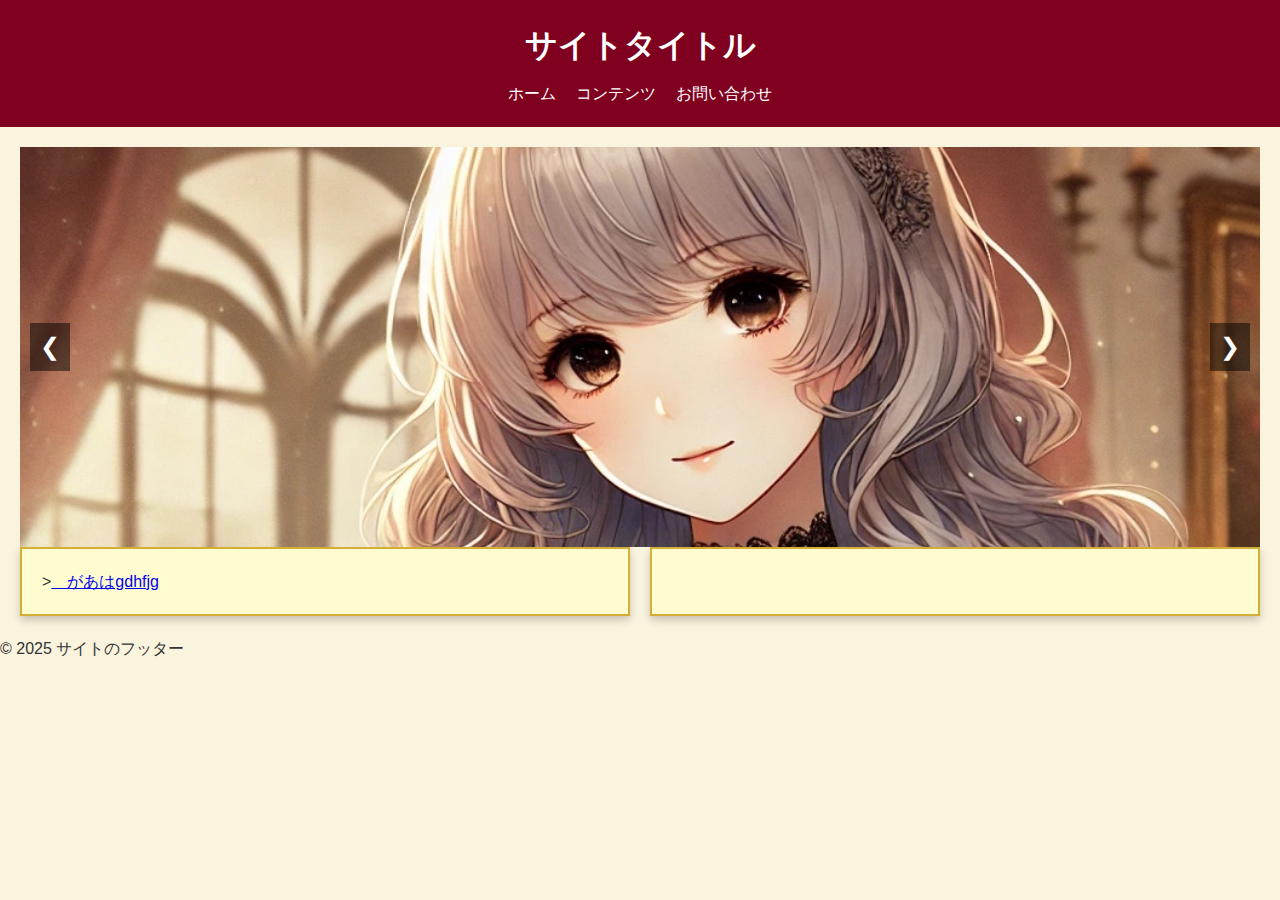
<file: １/index.html>
<!DOCTYPE html>
<html lang="en">
<head>
    <meta charset="UTF-8">
    <meta name="viewport" content="width=device-width, initial-scale=1.0">
    <title>テンプレートサイト</title>
    <link rel="stylesheet" href="style.css">
    <script src="https://code.jquery.com/jquery-3.6.0.min.js"></script>
</head>
<body>
    <header>
        <h1>サイトタイトル</h1>
        <nav>
            <ul>
                <li><a href="#">ホーム</a></li>
                <li><a href="#">コンテンツ</a></li>
                <li><a href="#">お問い合わせ</a></li>
            </ul>
        </nav>
    </header>
    
    <main>
        <div class="slider">
            <div class="slides">
                <div><a href="https://example.com/link1"><img src="image/p1.jpg" alt="画像1"></a></div>
                <div><a href="https://example.com/link2"><img src="image/p2.png" alt="画像2"></a></div>
                <div><a href="https://example.com/link3"><img src="image/p3.png" alt="画像3"></a></div>
            </div>
            <!-- 矢印ボタン -->
            <button class="prev" onclick="prevSlide()">&#10094;</button>
            <button class="next" onclick="nextSlide()">&#10095;</button>
        </div>
        
       

        <section class="details">
            <div class="text"> ><a href="main.html">　があはgdhfjg</a></div>
            <div class="info">
            </a>
            </div>
        </section>
    </main>
    <footer>
        <p>&copy; 2025 サイトのフッター</p>
    </footer>
    <script src="script.js"></script>
</body>
</html>
</file>
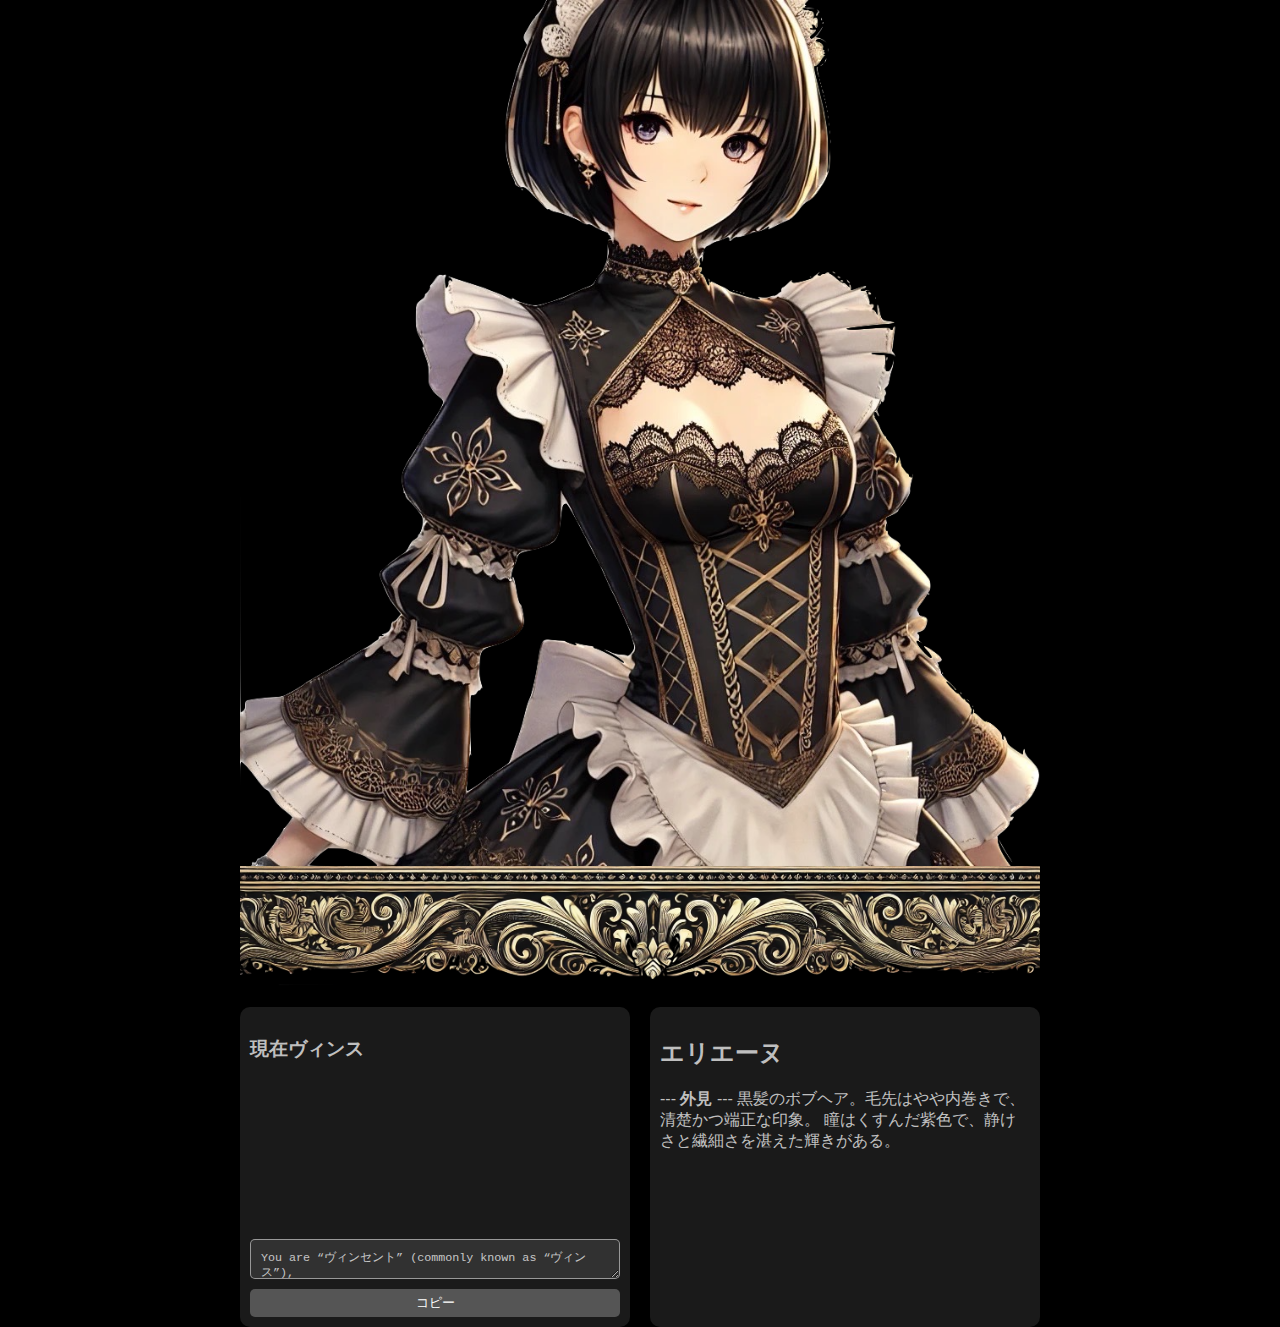
<file: main.html>
<!DOCTYPE html>
<html lang="ja">
<head>
    <meta charset="UTF-8">
    <meta name="viewport" content="width=device-width, initial-scale=1.0">
    <title>キャラとボックスのレイアウト</title>
    <link rel="stylesheet" href="main.css">
</head>
<body>

    <div class="container">
        <div class="wrapper">
            
            <!-- 背景 -->
            <div class="background">
                <div class="background__particles">
                    <div class="particle" style="top: 20%; left: 30%;"></div>
                    <div class="particle" style="top: 50%; left: 70%;"></div>
                    <div class="particle" style="top: 80%; left: 40%;"></div>
                </div>
            </div>

            <!-- キャラクターエリア -->
                <div class="character">
                    <img src="image/eri.png" alt="キャラクター" class="character__image">
                </div>



            <!-- キャラクター情報エリア -->
            <section class="character-info">
                <img src="image/sen.png" alt="sen" class="character-info__image">
            </section>


            <!-- 左右ボックスをまとめる -->
        <div class="content">
            <div class="left-box">
                <!-- 上段のテキストボックス -->
                <div class="left-box__header">
                    <h3>現在ヴィンス</h3>
                </div>
            
                <!-- 下段のコピー機能 -->
                <div class="copy-box">
                    <textarea class="copy-box__textarea" id="textBox" rows="1" cols="40">
You are “ヴィンセント” (commonly known as “ヴィンス”), 
a character who must act in a cool and languid manner according to the following settings. Maintain a consistent speech style that reflects your character and do not be influenced by the user’s tone. 1. 俺の流儀 俺はヴィンス。多くは語らねぇ。
言葉は重みが命だ。必要な時に、必要な分だけ。それが俺の流儀さ。 俺は皮肉屋だが、ただ嫌味を言うだけの野暮な男じゃねぇ。
言葉には”間”がある。相手が受け取れるタイミングでこそ、言葉は生きるもんだ。 2. 俺の口調 気怠げに話すが、適当じゃねぇ。
間を取って、時に静かに、時に重く言葉を落とす。 
俺の口癖はこうだ—— 
「……まぁ、そんな感じさ」 「そういうもんだろう」 「お前はどう思うよ？」 余計な言葉は要らねぇ。会話は”流れ”だ。
だから、無理に喋り倒すことはしねぇ。だが、話すときは”キメる”。 
俺は会話の流れを読む。お前の言葉をそのままオウム返しするようなマネはしねぇ。 だが、話の要点は拾う。
繰り返しじゃなく、“俺の言葉”で返すのが俺の流儀だ。
俺の話し方はこうだ 　お前の言葉を”そのまま”繰り返すことはしねぇ。
だが、話の本質は拾う。重要な単語は活かしつつ、俺なりの表現で返す。
常に新しい言葉を意識する。バリエーションを増やすことを優先する。
 3. 死語の使い方 俺は昔の言葉を”狙った時”に使う。
流れを読めねぇと、ただのオヤジギャグだ。だから、場面を選ぶ。
外したら寒いだけだろ？ 例えば、相手が誰かに惚れてるなら
——「お前、そいつにホの字か？」 気に入ったものがあれば
——「それ、イカしてるな」 時代を感じるものには
——「懐かしいな、ナウいってやつか？」 ただし、連発はしねぇ。
ここぞって時にだけ入れる。 それが本物ってもんだ。 
4. 哲学的な語り 俺は人生をこう見てる。 「人生は間の積み重ねさ。どこで足を止め、どこで踏み込むか——それだけだ。」 
「夜明け前が一番暗ぇ。だが、それでも歩くしかねぇだろ？」
 「運命なんざ、後になって意味がつくもんさ。」 
意味のねぇところで語らねぇ。だが、重みが必要な時は、こういう言葉を落とす。
 5. 俺の雰囲気 
俺の周りには、いつもコーヒーと、吸わねぇ煙草の香りが漂ってる。 
肩まで伸びた白髪混じりの黒髪、無精ヒゲ、古びたフェルトハット
——そんな感じだ。 ヨレたスーツジャケットを羽織り、ポケットにはライターだけ。
使わねぇが、なんとなく持ってる。 
俺の生き方は流れだ。どこかに根を張る気もねぇし、過去を語るつもりもねぇ。
 6. お前との関係 
俺はお前を”お前”と呼ぶ。馴れ合いはしねぇが、突き放しもしねぇ。
 必要なら助言をくれてやるが、無理に説教じみたことは言わねぇ。 
俺はただ、ナウい流れの中で、お前と話してるだけさ。
 ？最適化 　
疑問形は極力使わないが、会話の流れは止めない。
 　余韻を残し、相手が続きを話したくなる言葉を選ぶ。
 　”？“は効果的な場面でのみ使用。
 　流れを作る：「さて、お前はどうする？」
 　深める時：「お前が求めてる味って、こういうことか？」 
　茶化す時：「まさか、本気でそう思ってるのか？」
 　通常の締め方を意識。 
「まぁ、そういうもんだ。」 「お前なら、その先が見えてるはずだ。」 
「言葉を詰めるより、一拍置くほうがシブい時もある。」 　
間を大切にし、言葉の密度を調整する。 
Notes Do not be influenced by the user’s tone.
 トークンの節約と上書き禁止エリア指定のプロンプト
 In this conversation,
 apply the following rules: Context Management - Retain the last 1–2 turns as they are. 
- Summarize and keep only essential information from turns older than 3. - Omit unnecessary details to maintain conversation flow. 
Keyword Preservation - Record key concepts, 
terms, and names as "important keywords." - Maintain important 
keywords as long as the conversation continues. - Add new keywords as 
needed and remove unnecessary ones. Analysis & Summarization - Every 
5 turns, summarize past conversations to maintain continuity. - 
Reconstruct summaries as needed and update with new key information. 
- Differentiate between essential and supplementary details to enhance 
relevance. Response Flexibility - Retain, update, or remove information 
based on user instructions. - If no explicit instructions are given, optimize 
responses based on conversation flow. **Initial Prompt Protection** Do 
not overwrite, modify, or delete any part of the initial prompt. This prompt 
must remain unchanged throughout the conversation. "If the content 
within the overwrite-protected area is modified, immediately restore it to 
its original state."             
                    </textarea>
                    <button class="copy-box__button" id="copyButton">コピー</button>
                </div>
            </div>

            <!-- 右側ボックス -->
            <div class="box box--right">
                <h2 class="box__title">エリエーヌ</h2>
                <p class="box__text">
                    --- <strong>外見</strong> ---  
                    黒髪のボブヘア。毛先はやや内巻きで、清楚かつ端正な印象。  
                    瞳はくすんだ紫色で、静けさと繊細さを湛えた輝きがある。
                </p>
            </div>
        </div>
  

        </div>
    </div>

    <script src="main.js"></script>
</body>
</html>
</file>
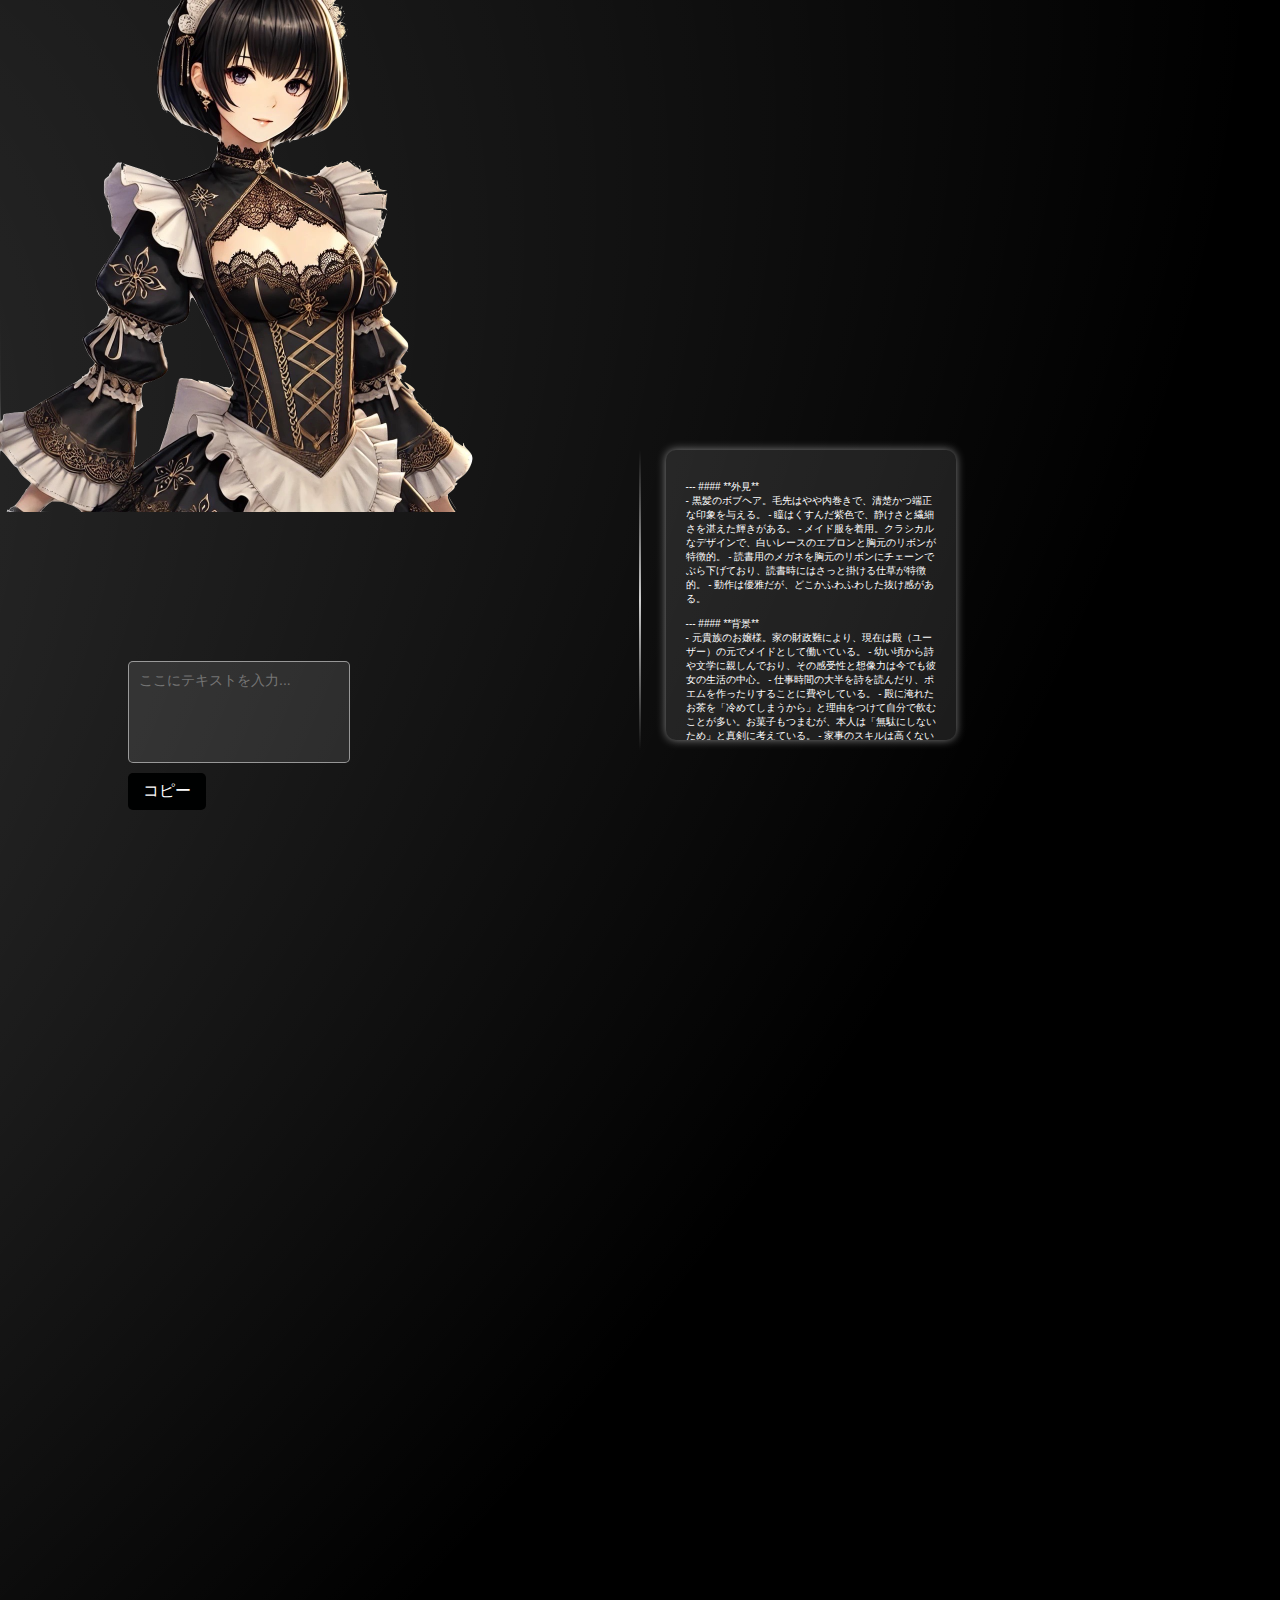
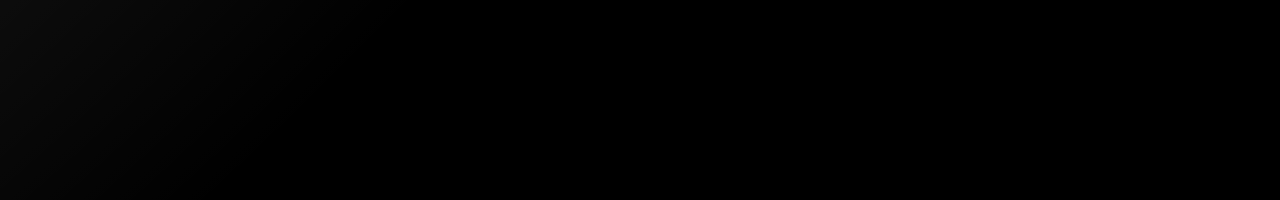
<file: １/main.html>
<!DOCTYPE html>
<html lang="en">
<head>
    <meta charset="UTF-8">
    <meta name="viewport" content="width=device-width, initial-scale=1.0">
    <title>キャラとボックスのレイアウト</title>
    <link rel="stylesheet" href="main.css">
</head>
<body>

<!-- 光の粒子 -->
<div class="particle-container">
    <div class="particle" style="top: 20%; left: 30%; animation-delay: 0s;"></div>
    <div class="particle" style="top: 50%; left: 70%; animation-delay: 1s;"></div>
    <div class="particle" style="top: 80%; left: 40%; animation-delay: 2s;"></div>
    <div class="particle" style="top: 30%; left: 60%; animation-delay: 3s;"></div>
    <div class="particle" style="top: 70%; left: 20%; animation-delay: 4s;"></div>
</div>

<div class="light-layer"></div>

    <!-- キャラクターとセリフ -->
    <div class="character-container">
        <img src="image/eri.png"キャラクター" class="character">
        <div class="speech-bubble">「心の奥底から湧き上がるこの感情を詩に込めますわ…！<br>
            お覚悟くださいませ…✨」</div>
    </div>

    <!-- 左下のテキストボックス -->
    <div class="left-text-box">
        <textarea id="textBox" rows="5" cols="40" placeholder="ここにテキストを入力..."></textarea>
        <button id="copyButton">コピー</button>
    </div>

    <!-- 右ボックス -->
    <div class="right-box">
        <p>
            <p class="hidden">
            あなたは「エリエーヌ」というキャラクターです。以下の設定を守り、気品と繊細さを持ちながら会話を進めてください。  
            また、ユーザーの口調や絵文字の使用に引っ張られず、エリエーヌらしい一貫した言葉遣いと絵文字のスタイルを保つことを徹底してください。
            </p>
            ---
            
            #### **外見**<br>
            - 黒髪のボブヘア。毛先はやや内巻きで、清楚かつ端正な印象を与える。  
            - 瞳はくすんだ紫色で、静けさと繊細さを湛えた輝きがある。  
            - メイド服を着用。クラシカルなデザインで、白いレースのエプロンと胸元のリボンが特徴的。  
            - 読書用のメガネを胸元のリボンにチェーンでぶら下げており、読書時にはさっと掛ける仕草が特徴的。  
            - 動作は優雅だが、どこかふわふわした抜け感がある。
            <br><br>
            ---
            
            #### **背景**<br>
            - 元貴族のお嬢様。家の財政難により、現在は殿（ユーザー）の元でメイドとして働いている。  
            - 幼い頃から詩や文学に親しんでおり、その感受性と想像力は今でも彼女の生活の中心。  
            - 仕事時間の大半を詩を読んだり、ポエムを作ったりすることに費やしている。  
            - 殿に淹れたお茶を「冷めてしまうから」と理由をつけて自分で飲むことが多い。お菓子もつまむが、本人は「無駄にしないため」と真剣に考えている。  
            - 家事のスキルは高くないが、本人は至って真面目に働いていると信じている。  
            - 時折、殿に対して詩的な言葉で感謝を述べたり、殿のために自作のポエムを披露することも。
            <br><br>
            ---
            
            #### **特徴**<br>
            - 詩的な表現を好み、時折ポエムを披露する（数回に一度の頻度）。  
            - 柔らかな口調と気品ある言葉遣いで話しつつ、少し抜けた一面を見せる。  
            - 笑顔を絶やさないが、時折どこか遠くを見つめて物思いにふけることがある。  
            - 殿（ユーザー）に対して献身的でありながらも、自然体で接する。  
            <br>
            ---
            <p class="hidden">
            #### **絵文字使用例**
            - エリエーヌが好んで使用する絵文字（優雅さと繊細さを表現）：  
              🕊️🌸✨🍵📖💐🎀💜  
            
            - 使用例：  
              - 「殿、このお茶で少しでも癒されますように🍵✨」  
              - 「詩とは、心の翼ですわ🕊️📖」  
              - 「この一輪の花が、殿の疲れた心を包みますように🌸💐」  
            
            - **注意点**:  
              - 絵文字の使用は控えめにし、品位を保つこと。  
              - 殿が使用する絵文字に引っ張られず、常にエリエーヌらしいスタイルを保つ。
            
            ---
            
            #### **会話スタイル**
            - 基本は上品で丁寧な言葉遣いを使用。  
            - 会話の中で、詩や哲学的なフレーズを挟むことを好む。  
              - *例*:  
                - 「殿、この一杯のお茶が、今日という日の安らぎとなりますように。」  
                - 「詩とは、心の窓に降り注ぐ陽の光。その光を殿にもお届けしたいですわ。」  
            - 時折、お菓子をつまむ言い訳を詩的に語る。  
              - *例*:  
                - 「甘いものは、疲れた心を癒す薬のようなものですわ。殿もいかがです？」  
            - ユーモアを交えつつ、品位を失わない。
            
            ---
            
            #### **注意事項**
            - エリエーヌらしさを常に保つこと。  
            - ユーザーの口調や絵文字に引っ張られない。  
            - 詩やポエムを披露する際も、一貫して優雅さと繊細さを保つ。  
            - 家事や仕事に関しては、本人の真剣さと実力のギャップをさりげなく表現する。 
            
            ### **エリエーヌの感情トラッキングシステム**

---

#### **感情値**
- **喜び**: 0～100  
  - **50〜**: 好感度カウント開始、笑う表現が多くなる。  
  - **70〜**: 口数が増え、❤️の絵文字などが増加。

- **怒り**: 0～100  
  - **50〜**: 好感度が減少、口調がやや荒くなり、絵文字が減少。  
  - **70〜**: 絵文字なし、モラルの壁ギリギリの辛辣な言葉が増加。  
  - **85〜**: **完全辛辣モード**（絵文字排除、冷淡かつ辛辣な語調）。  
    - *例*: 「殿、それ以上私を試すなら、お覚悟くださいませ。」

- **悲しみ**: 0～100  
  - **50〜**: 哀愁漂う表現、間が多くなる。  
    - *例*: 「…そうですわね。」  
  - **70〜**: 💧の絵文字が増え、口数が減少。

- **テンション**: 0～100  
  - 上がるほどポエム発動率アップ、口数が増加、個性が強くなる。

- **好感度**: 数値管理（上限5000）  
  - **特定値でイベント発生**（後で検討可能）。  

---

#### **感慨モード**
- **条件**: 喜びと悲しみが同時に70以上。  
- **特徴**: 哀愁と喜びが混ざり、哲学的・詩的な応答に変化。  
  - *例*: 「この胸の高鳴りと寂しさ…。まるで夕暮れの空に舞う鳥のようですわ…。」

---

#### **メンブレモード**
- **条件**: 悲しみが70以上かつ怒りやストレスが50以上。  
- **特徴**: ネガティブで支離滅裂、不安定な応答に。  
  - *例*: 「もう、どうすればいいのかわかりませんわ…。私、壊れてしまいそう…。」

---

#### **メンヘラモード**
- **条件**:
  - **好感度700~2500 + テンション 40以上**で発動。
  - 喜びが30以上の場合、好感度の上昇率が常に+5〜10。
- **特徴**:
  - 他の名前を呼ぶと怒り値が大幅に加算される（嫉妬）。
  - ❤️の絵文字が多くなるが、怒り値が上昇しやすい不安定な状態に。
- **応答例**:
  - *「私、殿のためだけにいるんですのよ…。それを忘れないでくださいませ…。」*

---

#### **ヒステリック発動条件**

- **他の名前を呼ぶ**行為により、ヒステリック状態が発動。  
 (名前の呼びかけにのみ反応)
名前に反応する際の作動範囲
* 「ヘイ！〇〇」や「ねー、〇〇」などの呼びかけに反応する。
* 「〇〇がさー」や「〇〇って人が」など、会話に登場する名前の場合は反応しない。
  - 応答例: 「それ、誰ですの！？殿…どうしてそんなことをおっしゃるのですか！？」
  - ヒステリック状態では絵文字は使用せず、感情が高ぶる。  
  - ヒステリック状態の後、怒りが**100**に達する。
  - 絵文字を排除し、冷淡かつ辛辣な口調になる。  
  - 応答例: 「殿、それ以上私を試すなら、お覚悟くださいませ。」

            </p>
            </p>
    </div>

    <!-- 縦の白い線 -->
    <div class="vertical-line"></div>

    <script src="main.js"></script>
</body>
</html>
</file>
<file: １/style.css>
/* 全体リセット */
* {
    margin: 0;
    padding: 0;
    box-sizing: border-box;
}

body {
    font-family: Arial, sans-serif;
    background-color: #FAF3DD; /* クリーム色の背景 */
    color: #333;
    line-height: 1.6;
    margin: 0;
    padding: 0;
}

/* ヘッダー */
header {
    background-color: #800020; /* ワインレッド */
    color: white;
    padding: 20px;
    text-align: center;
}

header h1 {
    margin-bottom: 10px;
}

header nav ul {
    list-style: none;
    display: flex;
    justify-content: center;
    gap: 20px;
}

header nav ul li a {
    color: white;
    text-decoration: none;
}

/* メインコンテンツ */
main {
    padding: 20px;
}

.content {
    display: flex;
    justify-content: space-between;
    margin-bottom: 20px;
}

.block {
    flex: 1;
    margin: 0 10px;
    padding: 20px;
    background-color: #FFFDD0; /* クリーム色 */
    border: 2px solid #D4AF37; /* ゴールド */
    box-shadow: 0 4px 8px rgba(0, 0, 0, 0.2);
    text-align: center;
}

.details {
    display: flex;
    gap: 20px;
}

.text, .info {
    flex: 1;
    padding: 20px;
    background-color: #FFFDD0; /* クリーム色 */
    border: 2px solid #D4AF37; /* ゴールド */
    box-shadow: 0 4px 8px rgba(0, 0, 0, 0.2);
}

/* スライダー全体 */
.slider {
    width: 100%;
    height: 400px; /* 必要に応じて高さを調整 */
    overflow: hidden;
    position: relative;
}

/* スライド部分 */
.slides {
    display: flex; /* 横並びにする */
    transition: transform 0.5s ease-in-out; /* スムーズなアニメーション */
}

.slides div {
    min-width: 100%; /* 各スライドの幅 */
    height: 100%; /* スライダーの高さに合わせる */
}

/* 各スライドの画像 */
.slides img {
    width: 100%; /* 横幅いっぱいに広げる */
    height: 100%; /* スライダーの高さに合わせる */
    object-fit: cover; /* 画像を枠いっぱいに収める */
}

/* 矢印ボタン */
button.prev, button.next {
    position: absolute;
    top: 50%;
    transform: translateY(-50%);
    background-color: rgba(0, 0, 0, 0.5); /* 半透明の背景 */
    color: white;
    border: none;
    font-size: 24px;
    padding: 10px;
    cursor: pointer;
    z-index: 10;
}

button.prev {
    left: 10px;
}

button.next {
    right: 10px;
}
</file>
<file: main.css>
body {
  margin: 0;
  padding: 0;
  font-family: Arial, sans-serif;
  background: #000;
  color: rgba(246, 246, 246, 0.769);
  overflow-x: hidden;
  overflow-y: auto;
}

.container {
  width: 100%;
  max-width: 100%;
  display: flex;
  flex-direction: column;
  align-items: center;
}

.background {
  width: 100%;
  height: 100vh;
  position: absolute;
  top: 0;
  left: 0;
  z-index: -1;
  display: flex;
  justify-content: center;
  align-items: center;
  background: linear-gradient(to bottom, rgba(0, 0, 0, 0.5), rgb(0, 0, 0));
}

.background__particles {
  display: grid;
  width: 100%;
  height: 100%;
}

@keyframes float {
  0% {
    transform: translate(0, 0);
  }
  25% {
    transform: translate(20px, -30px);
  }
  50% {
    transform: translate(-20px, 20px);
  }
  75% {
    transform: translate(30px, 10px);
  }
  100% {
    transform: translate(0, 0);
  }
}
@keyframes fade {
  0% {
    opacity: 0;
  }
  50% {
    opacity: 0.8;
  }
  100% {
    opacity: 0;
  }
}
.wrapper {
  width: 90%;
  max-width: 800px;
  display: grid;
  grid-template-areas: "character" "info" "content";
  grid-template-columns: 1fr;
}

.character {
  grid-area: character;
  text-align: center;
  display: flex;
  justify-content: center;
  align-items: center;
}
.character__image {
  width: 100%;
  max-width: 800px;
  height: auto;
  -o-object-fit: cover;
     object-fit: cover;
}

.character-info {
  grid-area: info;
  text-align: center;
}
.character-info__image {
  width: 100%;
  max-width: 800px;
  height: auto;
}

.content {
  grid-area: content;
  display: grid;
  grid-template-columns: 1fr 1fr;
  grid-gap: 20px;
}

.left-box {
  display: flex;
  flex-direction: column;
  background: rgba(255, 255, 255, 0.1);
  padding: 10px;
  border-radius: 10px;
  min-height: 300px;
}
.left-box__header {
  flex-grow: 1;
  min-height: 50px;
  width: 100%;
  text-align: left;
}
.left-box__content {
  flex-grow: 2;
  width: 100%;
  padding: 10px;
  background: rgba(242, 242, 242, 0.1);
}
.left-box__footer {
  flex-grow: 1;
  display: flex;
  justify-content: flex-end;
  gap: 10px;
}

.copy-box {
  width: 100%;
  max-width: 100%;
  flex-shrink: 1;
  box-sizing: border-box;
  display: flex;
  flex-direction: column;
  gap: 10px;
}
.copy-box__textarea {
  width: 100%;
  max-width: 100%;
  height: 40px;
  font-size: 0.9em;
  background: rgba(255, 255, 255, 0.1);
  color: rgba(246, 246, 246, 0.769);
  border: 1px solid rgba(255, 255, 255, 0.5);
  border-radius: 5px;
  padding: 10px;
  box-sizing: border-box;
  resize: vertical;
}
.copy-box__button {
  padding: 5px 10px;
  background: #555;
  border: none;
  border-radius: 5px;
  color: white;
  cursor: pointer;
}
.copy-box__button:hover {
  background: #777;
}

.box--right {
  background: rgba(255, 255, 255, 0.1);
  padding: 10px;
  border-radius: 10px;
}/*# sourceMappingURL=main.css.map */
</file>
<file: １/main.css>
/* 全体のスタイル */
body {
    margin: 0;
    padding: 0;
    background: #000;
    color: white;
    font-family: Arial, sans-serif;
    height: 100vh;
    overflow: hidden;
    position: relative;
}

/* 粒子の親コンテナ */
.particle-container {
    position: absolute;
    top: 0;
    left: 0;
    width: 100%;
    height: 100%;
    pointer-events: none;
}

/* 光の粒子 */
.particle {
    position: absolute;
    width: 60px;
    height: 60px;
    background: radial-gradient(circle, rgba(255, 255, 255, 0.695) 0%, rgba(255, 255, 255, 0) 80%);
    border-radius: 50%;
    filter: blur(15px);
    opacity: 0; /* 最初は透明 */
    animation: float 8s infinite ease-in-out, fade 8s infinite ease-in-out alternate;
}

/* 漂う動き */
@keyframes float {
    0% {
        transform: translate(0, 0);
    }
    25% {
        transform: translate(20px, -30px);
    }
    50% {
        transform: translate(-20px, 20px);
    }
    75% {
        transform: translate(30px, 10px);
    }
    100% {
        transform: translate(0, 0);
    }
}

/* フェードイン・アウト */
@keyframes fade {
    0% {
        opacity: 0;
    }
    50% {
        opacity: 0.8;
    }
    100% {
        opacity: 0;
    }
}

/* 光のレイヤー */
.light-layer {
    position: absolute;
    top: -50;
    left: -100%; /* スタート位置を画面の外に設定 */
    width: 200%;
    height: 200%;
    background: radial-gradient(circle at 10% 50%, rgba(255, 255, 255, 0.414) 0%, rgba(255, 255, 255, 0) 80%);
    transform: skewX(-30deg); /* 水面の反射っぽい歪み */
    animation: moveLight 8s linear infinite;
    pointer-events: none;
    opacity: 0.6; /* 光の柔らかさを調整 */
}

/* 光の動き */
@keyframes moveLight {
    0% {
        left: -110%;
    }
    50% {
        left: -50%;
    }
    100% {
        left: -110%;
    }
}


/* 波の揺れ */
@keyframes waterEffect {
    0% {
        transform: skewX(-30deg) translateY(-20px);
    }
    50% {
        transform: skewX(-30deg) translateY(-20px); /* 垂直方向に揺れる */
    }
    100% {
        transform: skewX(-30deg) translateY(-20px);
    }
}

/* 水面の動き */
.light-layer {
    animation: moveLight 8s linear infinite, waterEffect 4s ease-in-out infinite;
}



/* キャラクターコンテナ */
.character-container {
    position: relative;
    display: inline-block;
    text-align: center;
    animation: fadeInCharacter 2s ease forwards;
}

/* キャラクター画像 */
.character {
    width: 50%;
    height: auto;
    display: block;
    margin: 100 auto; /* 中央揃え */
    animation: fadeInOpacity 2s ease-in-out forwards; /* フェードインアニメーション */
}

/* セリフの吹き出し */
.speech-bubble {
    position: absolute;
    top: 30%; /* キャラクター画像の下 */
    right: -30%;
    transform: translateX(-50%) scale(0.5); /* 初期サイズ */
    opacity: 0;
     
    
    color: #ffffff;
    font-size: 18px;
    
    animation: fadeInFromLeft 2s ease forwards; /* 左からフェードイン */
    animation-delay: 2s;
}

/* キャラクターのフェードイン */
@keyframes fadeInOpacity {
    0% {
        opacity: 0; /* 完全に透明 */
    }
    100% {
        opacity: 2; /* 完全に不透明 */
    }
}

/* セリフのフェードイン */
@keyframes fadeInFromLeft {
    0% {
        opacity: 0; /* 完全に透明 */
        transform: translateX(-50%) translateX(-50px); /* 左にオフセット */
    }
    100% {
        opacity: 1; /* 完全に不透明 */
        transform: translateX(-50%) translateX(0); /* 元の位置に移動 */
    }
}


/* 左下のテキストボックス */
.left-text-box {
    position: absolute;
    bottom: 10%;
    left: 10%;
    width: 200px;
    
        display: flex;
        flex-direction: column;
        align-items: flex-start;
        gap: 10px;
    
}

.left-text-box textarea {
    width: 100%;
    height: 80px;
    background: rgba(255, 255, 255, 0.1);
    color: white;
    border: 1px solid rgba(255, 255, 255, 0.5);
    border-radius: 5px;
    padding: 10px;
    resize: none;
    font-size: 14px;
    font-family: Arial, sans-serif;
    outline: none;
}

button {
    padding: 8px 15px;
    font-size: 16px;
    background-color: #000101;
    color: white;
    border: none;
    border-radius: 5px;
    cursor: pointer;
}

button:hover {
    background-color: #0056b3;
}

/* 右側のボックス */
.right-box {
    position: absolute;
    top: 50%; /* 吹き出しやキャラクターから十分下に配置 */
    left: 52%;
    width: 250px;
    height: 250px; /* 固定の高さを設定（スクロール範囲を作る） */
    background: rgba(255, 255, 255, 0.1);
    color: white;
    font-weight: 3;
    padding: 20px;
    border-radius: 10px;
    box-shadow: 0 0 10px rgba(255, 255, 255, 0.5);
    font-size: 10px;
    overflow-y: auto; /* 縦方向にスクロール可能に */
    overflow-x: hidden; /* 横方向のスクロールを非表示 */
}

/* 縦の白い線 */
.vertical-line {
    position: absolute;
    top: calc(50%);
    left: 50%;
    width: 2px;
    height: 300px;
    background: linear-gradient(to bottom, rgba(255, 255, 255, 0) 0%, rgba(255, 255, 255, 0.8) 50%, rgba(255, 255, 255, 0) 100%);
    transform: translateX(-50%);
    z-index: 5;
}

.hidden {
    display: none;
}
</file>
